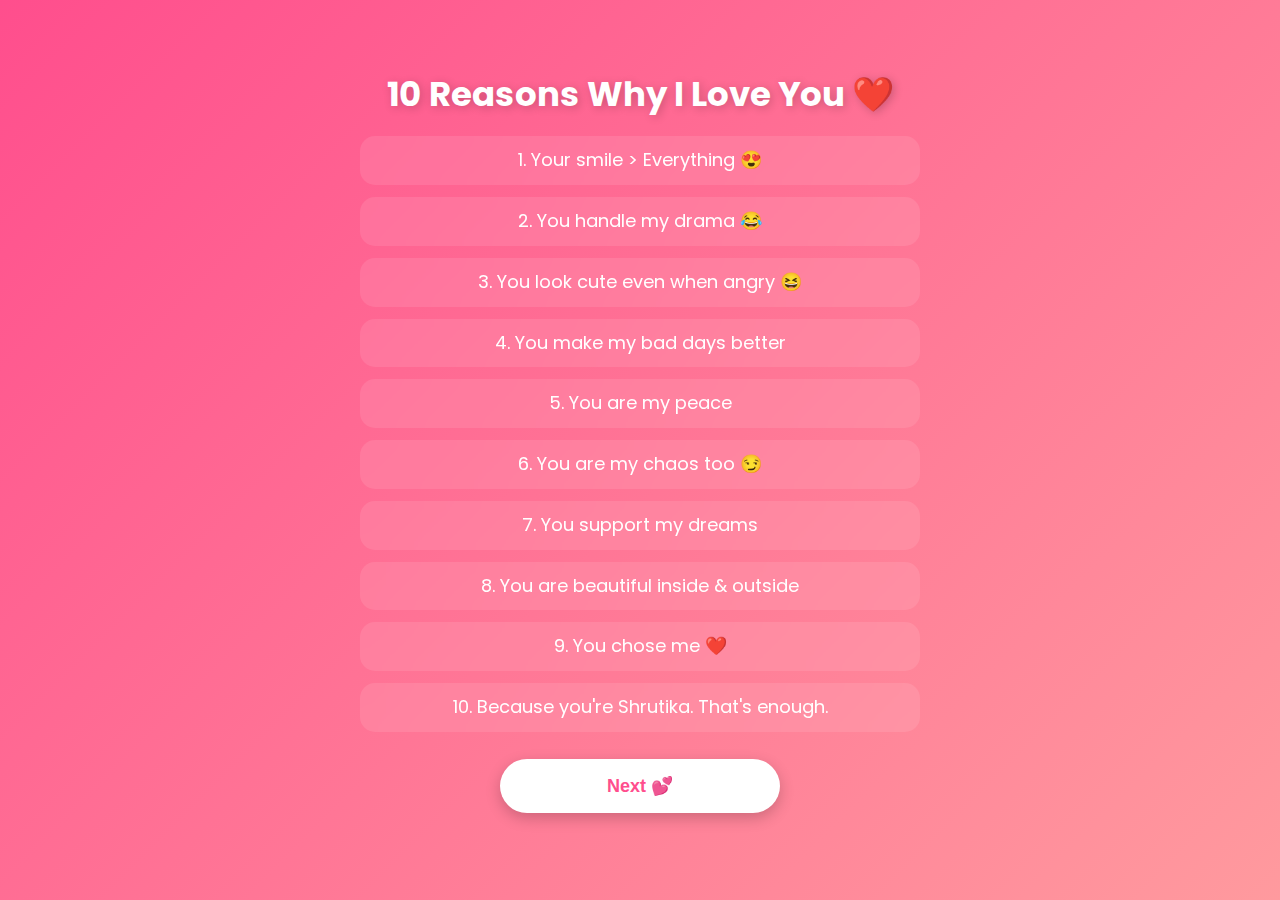
<file: reasons.html>
<!DOCTYPE html>
<html>
<head>
    <title>Why I Love You</title>
    <link rel="stylesheet" href="style.css">
    <link href="https://fonts.googleapis.com/css2?family=Poppins:wght@400;600;700&display=swap" rel="stylesheet">

</head>
<body>

<div class="container">
    <h1>10 Reasons Why I Love You ❤️</h1>
    <p>1. Your smile > Everything 😍</p>
    <p>2. You handle my drama 😂</p>
    <p>3. You look cute even when angry 😆</p>
    <p>4. You make my bad days better</p>
    <p>5. You are my peace</p>
    <p>6. You are my chaos too 😏</p>
    <p>7. You support my dreams</p>
    <p>8. You are beautiful inside & outside</p>
    <p>9. You chose me ❤️</p>
    <p>10. Because you're Shrutika. That's enough.</p>

    <button onclick="goTo('memories.html')">Next 💕</button>
</div>

<script src="script.js"></script>
</body>
</html>
</file>
<file: style.css>
* {
    margin: 0;
    padding: 0;
    box-sizing: border-box;
}

body {
    font-family: 'Poppins', sans-serif;
    background: linear-gradient(135deg, #ff4e8d, #ff9a9e);
    color: white;
    text-align: center;
    min-height: 100vh;
    display: flex;
    justify-content: center;
    align-items: center;
    overflow-x: hidden;
}

/* Floating hearts background animation */
body::before {
    content: "❤️";
    position: fixed;
    top: -50px;
    left: 20%;
    font-size: 30px;
    animation: float 6s infinite ease-in-out;
    opacity: 0.3;
}

body::after {
    content: "💕";
    position: fixed;
    top: -50px;
    right: 20%;
    font-size: 25px;
    animation: float 7s infinite ease-in-out 1s;
    opacity: 0.3;
}

@keyframes float {
    0%, 100% {
        transform: translateY(0) rotate(0deg);
    }
    50% {
        transform: translateY(100vh) rotate(360deg);
    }
}

.container {
    padding: 30px 20px;
    width: 95%;
    max-width: 600px;
    animation: fadeInUp 1s ease-out;
}

/* Fade in and slide up animation */
@keyframes fadeInUp {
    from {
        opacity: 0;
        transform: translateY(30px);
    }
    to {
        opacity: 1;
        transform: translateY(0);
    }
}

/* Bigger headings with animation */
h1 {
    font-size: 34px;
    margin-bottom: 20px;
    line-height: 1.3;
    animation: bounceIn 1.2s ease-out;
    text-shadow: 2px 2px 10px rgba(0,0,0,0.2);
}

@keyframes bounceIn {
    0% {
        opacity: 0;
        transform: scale(0.3);
    }
    50% {
        transform: scale(1.05);
    }
    70% {
        transform: scale(0.9);
    }
    100% {
        opacity: 1;
        transform: scale(1);
    }
}

h2 {
    font-size: 22px;
    margin-bottom: 20px;
    animation: fadeInUp 1s ease-out 0.3s backwards;
}

/* Bigger paragraph text with staggered animation */
p {
    font-size: 18px;
    margin: 12px 0;
    line-height: 1.6;
    animation: slideIn 0.6s ease-out backwards;
    background: rgba(255, 255, 255, 0.1);
    padding: 10px 15px;
    border-radius: 15px;
    backdrop-filter: blur(10px);
    transition: transform 0.3s ease, background 0.3s ease;
}

p:hover {
    transform: translateX(10px);
    background: rgba(255, 255, 255, 0.2);
}

/* Stagger the paragraph animations */
p:nth-child(2) { animation-delay: 0.1s; }
p:nth-child(3) { animation-delay: 0.2s; }
p:nth-child(4) { animation-delay: 0.3s; }
p:nth-child(5) { animation-delay: 0.4s; }
p:nth-child(6) { animation-delay: 0.5s; }
p:nth-child(7) { animation-delay: 0.6s; }
p:nth-child(8) { animation-delay: 0.7s; }
p:nth-child(9) { animation-delay: 0.8s; }
p:nth-child(10) { animation-delay: 0.9s; }
p:nth-child(11) { animation-delay: 1s; }
p:nth-child(12) { animation-delay: 1.1s; }

@keyframes slideIn {
    from {
        opacity: 0;
        transform: translateX(-30px);
    }
    to {
        opacity: 1;
        transform: translateX(0);
    }
}

/* Buttons improved with animations */
button {
    padding: 16px 30px;
    margin: 15px 0;
    border: none;
    background: white;
    color: #ff4e8d;
    font-size: 18px;
    border-radius: 40px;
    cursor: pointer;
    transition: all 0.3s ease;
    width: 85%;
    max-width: 280px;
    font-weight: 600;
    animation: fadeInUp 1s ease-out 0.8s backwards;
    box-shadow: 0 5px 15px rgba(0,0,0,0.2);
    position: relative;
    overflow: hidden;
}

button::before {
    content: "";
    position: absolute;
    top: 50%;
    left: 50%;
    width: 0;
    height: 0;
    border-radius: 50%;
    background: rgba(255, 78, 141, 0.2);
    transform: translate(-50%, -50%);
    transition: width 0.6s, height 0.6s;
}

button:hover::before {
    width: 300px;
    height: 300px;
}

button:hover {
    transform: translateY(-3px) scale(1.05);
    box-shadow: 0 8px 20px rgba(0,0,0,0.3);
}

button:active {
    transform: translateY(-1px) scale(0.98);
}

/* Pulse animation for buttons */
@keyframes pulse {
    0%, 100% {
        transform: scale(1);
    }
    50% {
        transform: scale(1.05);
    }
}

button:first-of-type {
    animation: fadeInUp 1s ease-out 0.8s backwards, pulse 2s infinite 2s;
}

/* Images improved with animation */
img {
    width: 100%;
    max-width: 280px;
    border-radius: 20px;
    margin: 15px 0;
    animation: zoomIn 0.8s ease-out backwards;
    box-shadow: 0 10px 30px rgba(0,0,0,0.3);
    transition: transform 0.3s ease, box-shadow 0.3s ease;
    border: 3px solid rgba(255, 255, 255, 0.5);
}

img:nth-of-type(1) { animation-delay: 0.2s; }
img:nth-of-type(2) { animation-delay: 0.4s; }
img:nth-of-type(3) { animation-delay: 0.6s; }

img:hover {
    transform: scale(1.05) rotate(2deg);
    box-shadow: 0 15px 40px rgba(0,0,0,0.4);
}

@keyframes zoomIn {
    from {
        opacity: 0;
        transform: scale(0.5);
    }
    to {
        opacity: 1;
        transform: scale(1);
    }
}

/* Special animation for NO button */
#noBtn {
    animation: shake 0.5s infinite 3s;
}

@keyframes shake {
    0%, 100% { transform: translateX(0); }
    25% { transform: translateX(-5px); }
    75% { transform: translateX(5px); }
}

/* Romantic sparkles effect */
.sparkle {
    position: fixed;
    pointer-events: none;
    animation: sparkleFloat 3s ease-out forwards;
}

@keyframes sparkleFloat {
    0% {
        opacity: 1;
        transform: translateY(0) scale(1);
    }
    100% {
        opacity: 0;
        transform: translateY(-100px) scale(0);
    }
}

/* Heart beat animation for emojis in text */
@keyframes heartbeat {
    0%, 100% { transform: scale(1); }
    10%, 30% { transform: scale(1.1); }
    20%, 40% { transform: scale(1); }
}
</file>
<file: Shrutika/style.css>
* {
    margin: 0;
    padding: 0;
    box-sizing: border-box;
}

body {
    font-family: 'Poppins', sans-serif;
    background: linear-gradient(135deg, #ff4e8d, #ff9a9e);
    color: white;
    text-align: center;
    min-height: 100vh;
    display: flex;
    justify-content: center;
    align-items: center;
    overflow-x: hidden;
}

/* Floating hearts background animation */
body::before {
    content: "❤️";
    position: fixed;
    top: -50px;
    left: 20%;
    font-size: 30px;
    animation: float 6s infinite ease-in-out;
    opacity: 0.3;
}

body::after {
    content: "💕";
    position: fixed;
    top: -50px;
    right: 20%;
    font-size: 25px;
    animation: float 7s infinite ease-in-out 1s;
    opacity: 0.3;
}

@keyframes float {
    0%, 100% {
        transform: translateY(0) rotate(0deg);
    }
    50% {
        transform: translateY(100vh) rotate(360deg);
    }
}

.container {
    padding: 30px 20px;
    width: 95%;
    max-width: 600px;
    animation: fadeInUp 1s ease-out;
}

/* Fade in and slide up animation */
@keyframes fadeInUp {
    from {
        opacity: 0;
        transform: translateY(30px);
    }
    to {
        opacity: 1;
        transform: translateY(0);
    }
}

/* Bigger headings with animation */
h1 {
    font-size: 34px;
    margin-bottom: 20px;
    line-height: 1.3;
    animation: bounceIn 1.2s ease-out;
    text-shadow: 2px 2px 10px rgba(0,0,0,0.2);
}

@keyframes bounceIn {
    0% {
        opacity: 0;
        transform: scale(0.3);
    }
    50% {
        transform: scale(1.05);
    }
    70% {
        transform: scale(0.9);
    }
    100% {
        opacity: 1;
        transform: scale(1);
    }
}

h2 {
    font-size: 22px;
    margin-bottom: 20px;
    animation: fadeInUp 1s ease-out 0.3s backwards;
}

/* Bigger paragraph text with staggered animation */
p {
    font-size: 18px;
    margin: 12px 0;
    line-height: 1.6;
    animation: slideIn 0.6s ease-out backwards;
    background: rgba(255, 255, 255, 0.1);
    padding: 10px 15px;
    border-radius: 15px;
    backdrop-filter: blur(10px);
    transition: transform 0.3s ease, background 0.3s ease;
}

p:hover {
    transform: translateX(10px);
    background: rgba(255, 255, 255, 0.2);
}

/* Stagger the paragraph animations */
p:nth-child(2) { animation-delay: 0.1s; }
p:nth-child(3) { animation-delay: 0.2s; }
p:nth-child(4) { animation-delay: 0.3s; }
p:nth-child(5) { animation-delay: 0.4s; }
p:nth-child(6) { animation-delay: 0.5s; }
p:nth-child(7) { animation-delay: 0.6s; }
p:nth-child(8) { animation-delay: 0.7s; }
p:nth-child(9) { animation-delay: 0.8s; }
p:nth-child(10) { animation-delay: 0.9s; }
p:nth-child(11) { animation-delay: 1s; }
p:nth-child(12) { animation-delay: 1.1s; }

@keyframes slideIn {
    from {
        opacity: 0;
        transform: translateX(-30px);
    }
    to {
        opacity: 1;
        transform: translateX(0);
    }
}

/* Buttons improved with animations */
button {
    padding: 16px 30px;
    margin: 15px 0;
    border: none;
    background: white;
    color: #ff4e8d;
    font-size: 18px;
    border-radius: 40px;
    cursor: pointer;
    transition: all 0.3s ease;
    width: 85%;
    max-width: 280px;
    font-weight: 600;
    animation: fadeInUp 1s ease-out 0.8s backwards;
    box-shadow: 0 5px 15px rgba(0,0,0,0.2);
    position: relative;
    overflow: hidden;
}

button::before {
    content: "";
    position: absolute;
    top: 50%;
    left: 50%;
    width: 0;
    height: 0;
    border-radius: 50%;
    background: rgba(255, 78, 141, 0.2);
    transform: translate(-50%, -50%);
    transition: width 0.6s, height 0.6s;
}

button:hover::before {
    width: 300px;
    height: 300px;
}

button:hover {
    transform: translateY(-3px) scale(1.05);
    box-shadow: 0 8px 20px rgba(0,0,0,0.3);
}

button:active {
    transform: translateY(-1px) scale(0.98);
}

/* Pulse animation for buttons */
@keyframes pulse {
    0%, 100% {
        transform: scale(1);
    }
    50% {
        transform: scale(1.05);
    }
}

button:first-of-type {
    animation: fadeInUp 1s ease-out 0.8s backwards, pulse 2s infinite 2s;
}

/* Images improved with animation */
img {
    width: 100%;
    max-width: 280px;
    border-radius: 20px;
    margin: 15px 0;
    animation: zoomIn 0.8s ease-out backwards;
    box-shadow: 0 10px 30px rgba(0,0,0,0.3);
    transition: transform 0.3s ease, box-shadow 0.3s ease;
    border: 3px solid rgba(255, 255, 255, 0.5);
}

img:nth-of-type(1) { animation-delay: 0.2s; }
img:nth-of-type(2) { animation-delay: 0.4s; }
img:nth-of-type(3) { animation-delay: 0.6s; }

img:hover {
    transform: scale(1.05) rotate(2deg);
    box-shadow: 0 15px 40px rgba(0,0,0,0.4);
}

@keyframes zoomIn {
    from {
        opacity: 0;
        transform: scale(0.5);
    }
    to {
        opacity: 1;
        transform: scale(1);
    }
}

/* Special animation for NO button */
#noBtn {
    animation: shake 0.5s infinite 3s;
}

@keyframes shake {
    0%, 100% { transform: translateX(0); }
    25% { transform: translateX(-5px); }
    75% { transform: translateX(5px); }
}

/* Romantic sparkles effect */
.sparkle {
    position: fixed;
    pointer-events: none;
    animation: sparkleFloat 3s ease-out forwards;
}

@keyframes sparkleFloat {
    0% {
        opacity: 1;
        transform: translateY(0) scale(1);
    }
    100% {
        opacity: 0;
        transform: translateY(-100px) scale(0);
    }
}

/* Heart beat animation for emojis in text */
@keyframes heartbeat {
    0%, 100% { transform: scale(1); }
    10%, 30% { transform: scale(1.1); }
    20%, 40% { transform: scale(1); }
}
</file>
